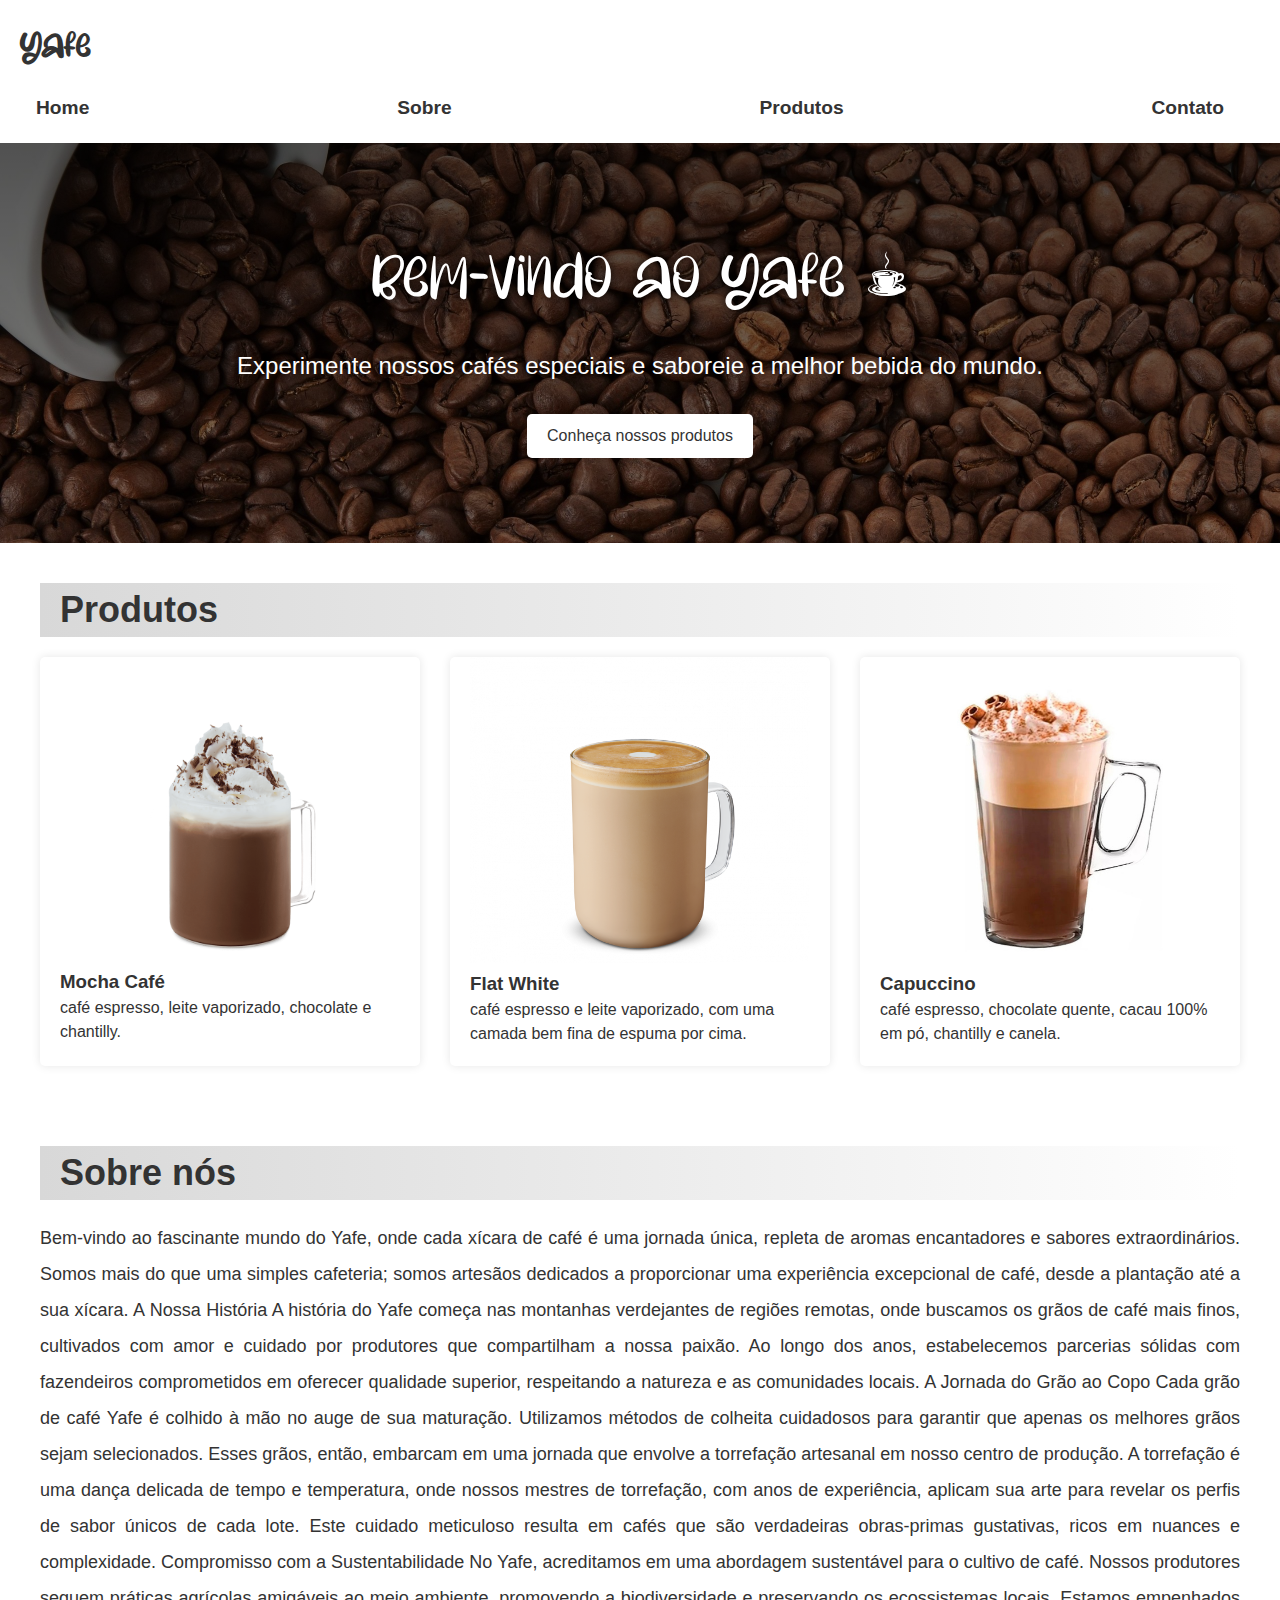
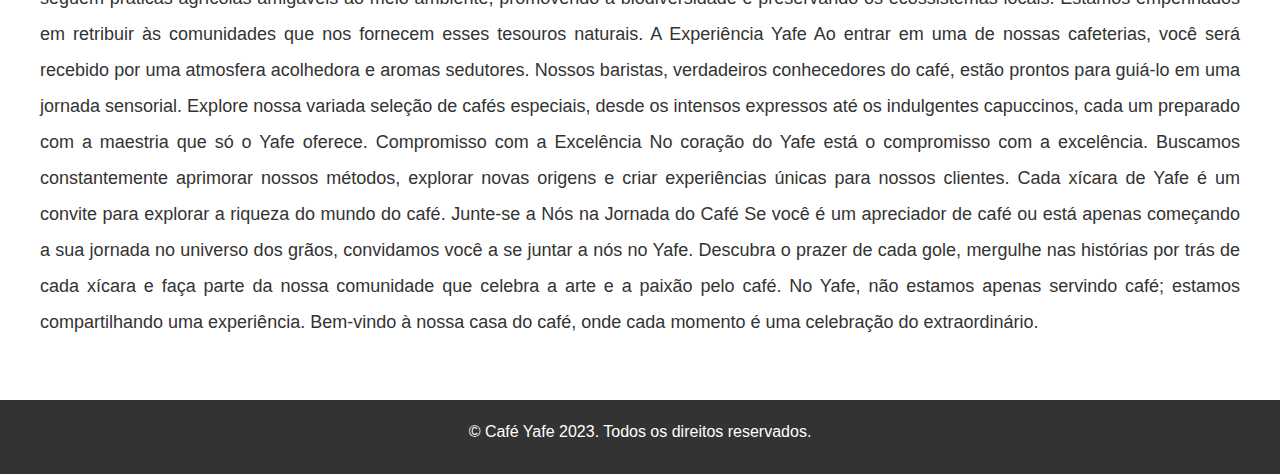
<file: index.html>
<!DOCTYPE html>
<html lang="pt-br">
<head>
  <meta charset="UTF-8">
  <meta http-equiv="X-UA-Compatible" content="IE=edge">
  <meta name="viewport" content="width=device-width, initial-scale=1.0">
  <link rel="stylesheet" href="style.css">
  <link rel="shortcut icon" href="imagens/924514.png" type="image/x-icon">
  <title>Yafe</title>
</head>
<body>
  <header>
    <h1>Yafe</h1>
    <nav>
      <ul>
        <li><a href="index.html">Home</a></li>
        <li><a href="index.html#sobre">Sobre</a></li>
        <li><a href="index.html#geral">Produtos</a></li>
        <li><a href="https://www.linkedin.com/nicolasmacardoso/" rel="external" target="_blank">Contato</a></li>
      </ul>
    </nav>
  </header>
  <main>
    <section id="banner">
      <h2>Bem-vindo ao Yafe <span class="icones">A</span></h2>
      <p>Experimente nossos cafés especiais e saboreie a melhor bebida do mundo.</p>
      <a href="index.html#geral" class="button">Conheça nossos produtos</a>
    </section>
   
      <section class="produtos" id="geral">
        <h2>Produtos</h2>
        <ul>
          <li>
            <a href="mocha.html">
              <img src="imagens/mocha.jpg" alt="Café Especial 1">
              <h3>Mocha Café</h3>
              <p>café espresso, leite vaporizado, chocolate e chantilly.</p>
            </a>
          </li>
          <li>
            <a href="flatwhite.html">
              <img id="flatwhite" src="imagens/flat-white.png" alt="Café Especial 2">
              <h3>Flat White</h3>
              <p>café espresso e leite vaporizado, com uma camada bem fina de espuma por cima.</p>
            </a>
          </li>
          <li>
            <a href="capuccino.html">
              <img id="capuccino" src="imagens/capuccino.jpg" alt="Café Especial 3">
              <h3>Capuccino</h3>
              <p>café espresso, chocolate quente, cacau 100% em pó, chantilly e canela.</p>
            </a>
          </li>
        </ul>
      </section>
      <section id="sobre">
        <h2>Sobre nós</h2>
        <p>Bem-vindo ao fascinante mundo do Yafe, onde cada xícara de café é uma jornada única, repleta de aromas encantadores e sabores extraordinários. Somos mais do que uma simples cafeteria; somos artesãos dedicados a proporcionar uma experiência excepcional de café, desde a plantação até a sua xícara.
  
          A Nossa História
          
          A história do Yafe começa nas montanhas verdejantes de regiões remotas, onde buscamos os grãos de café mais finos, cultivados com amor e cuidado por produtores que compartilham a nossa paixão. Ao longo dos anos, estabelecemos parcerias sólidas com fazendeiros comprometidos em oferecer qualidade superior, respeitando a natureza e as comunidades locais.
          
          A Jornada do Grão ao Copo
          
          Cada grão de café Yafe é colhido à mão no auge de sua maturação. Utilizamos métodos de colheita cuidadosos para garantir que apenas os melhores grãos sejam selecionados. Esses grãos, então, embarcam em uma jornada que envolve a torrefação artesanal em nosso centro de produção.
          
          A torrefação é uma dança delicada de tempo e temperatura, onde nossos mestres de torrefação, com anos de experiência, aplicam sua arte para revelar os perfis de sabor únicos de cada lote. Este cuidado meticuloso resulta em cafés que são verdadeiras obras-primas gustativas, ricos em nuances e complexidade.
          
          Compromisso com a Sustentabilidade
          
          No Yafe, acreditamos em uma abordagem sustentável para o cultivo de café. Nossos produtores seguem práticas agrícolas amigáveis ao meio ambiente, promovendo a biodiversidade e preservando os ecossistemas locais. Estamos empenhados em retribuir às comunidades que nos fornecem esses tesouros naturais.
          
          A Experiência Yafe
          
          Ao entrar em uma de nossas cafeterias, você será recebido por uma atmosfera acolhedora e aromas sedutores. Nossos baristas, verdadeiros conhecedores do café, estão prontos para guiá-lo em uma jornada sensorial. Explore nossa variada seleção de cafés especiais, desde os intensos expressos até os indulgentes capuccinos, cada um preparado com a maestria que só o Yafe oferece.
          
          Compromisso com a Excelência
          
          No coração do Yafe está o compromisso com a excelência. Buscamos constantemente aprimorar nossos métodos, explorar novas origens e criar experiências únicas para nossos clientes. Cada xícara de Yafe é um convite para explorar a riqueza do mundo do café.
          
          Junte-se a Nós na Jornada do Café
          
          Se você é um apreciador de café ou está apenas começando a sua jornada no universo dos grãos, convidamos você a se juntar a nós no Yafe. Descubra o prazer de cada gole, mergulhe nas histórias por trás de cada xícara e faça parte da nossa comunidade que celebra a arte e a paixão pelo café.
          
          No Yafe, não estamos apenas servindo café; estamos compartilhando uma experiência. Bem-vindo à nossa casa do café, onde cada momento é uma celebração do extraordinário.</p>
      </section>
  </main>
  <footer>
    <p>&copy; Café Yafe 2023. Todos os direitos reservados.</p>
  </footer>
</body>
</html>
</file>
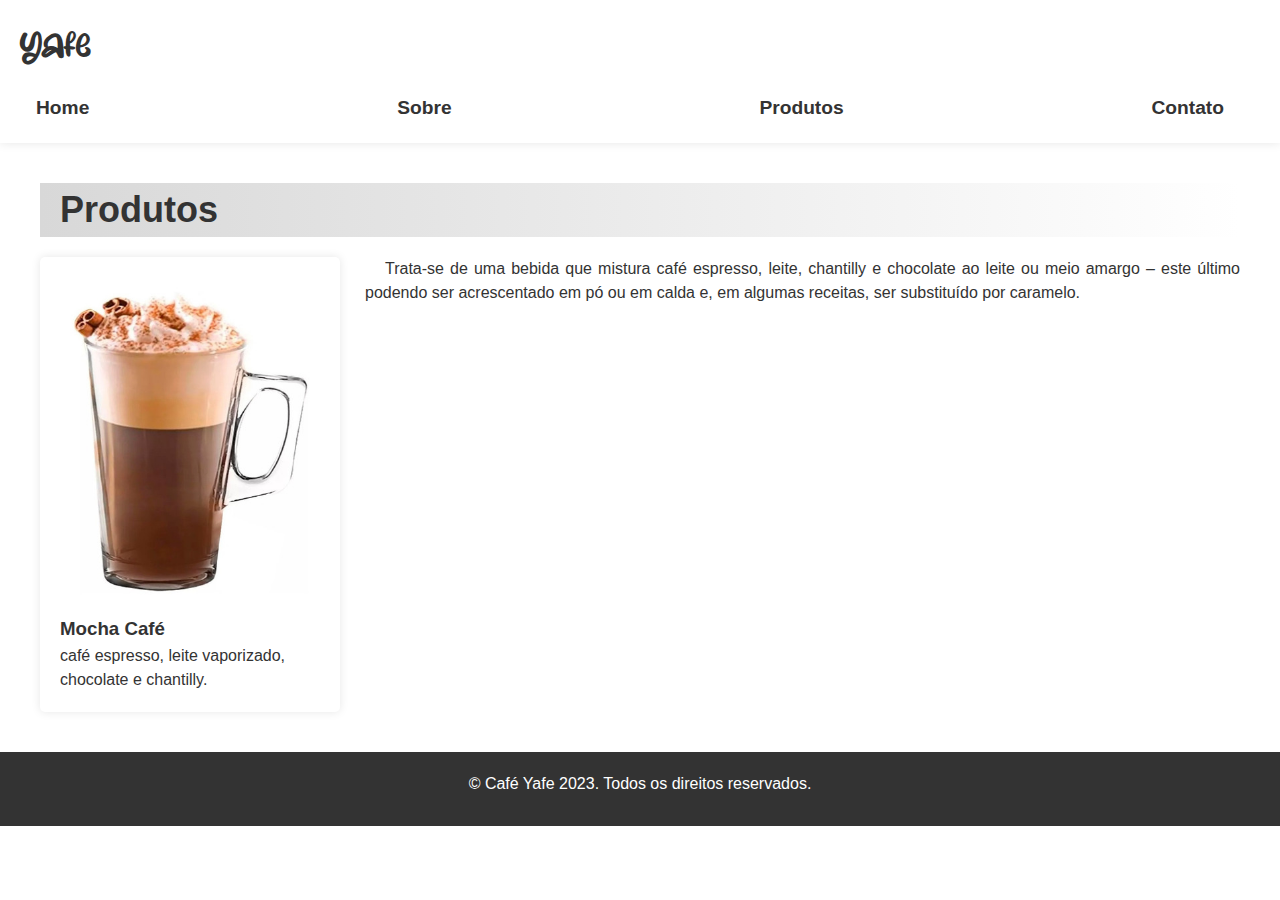
<file: capuccino.html>
<!DOCTYPE html>
<html lang="pt-br">
<head>
  <meta charset="UTF-8">
  <meta http-equiv="X-UA-Compatible" content="IE=edge">
  <meta name="viewport" content="width=device-width, initial-scale=1.0">
  <link rel="stylesheet" href="style.css">
  <link rel="shortcut icon" href="imagens/924514.png" type="image/x-icon">
  <title>Yafe</title>
</head>
<body>
    <header>
        <h1>Yafe</h1>
        <nav>
          <ul>
            <li><a href="index.html">Home</a></li>
            <li><a href="index.html#banner">Sobre</a></li>
            <li><a href="#produtos">Produtos</a></li>
            <li><a href="https://www.instagram.com/yoriyoi/" rel="external" target="_blank">Contato</a></li>
          </ul>
        </nav>
    </header>
    <main>
        <section class="produtos separados">
        <h2>Produtos</h2>
        <ul>
            <li>
                <img src="imagens/capuccino.jpg" alt="Café Especial 1">
                <h3>Mocha Café</h3>
                <p>café espresso, leite vaporizado, chocolate e chantilly.</p>
            </li>
            <p>Trata-se de uma bebida que mistura café espresso, leite, chantilly e chocolate ao leite ou meio amargo – este último podendo ser acrescentado em pó ou em calda e, em algumas receitas, ser substituído por caramelo.</p>
        </ul>
        </section>
    </main>
    <footer>
        <p>&copy; Café Yafe 2023. Todos os direitos reservados.</p>
    </footer>
</section>
</body>
</html>
</file>
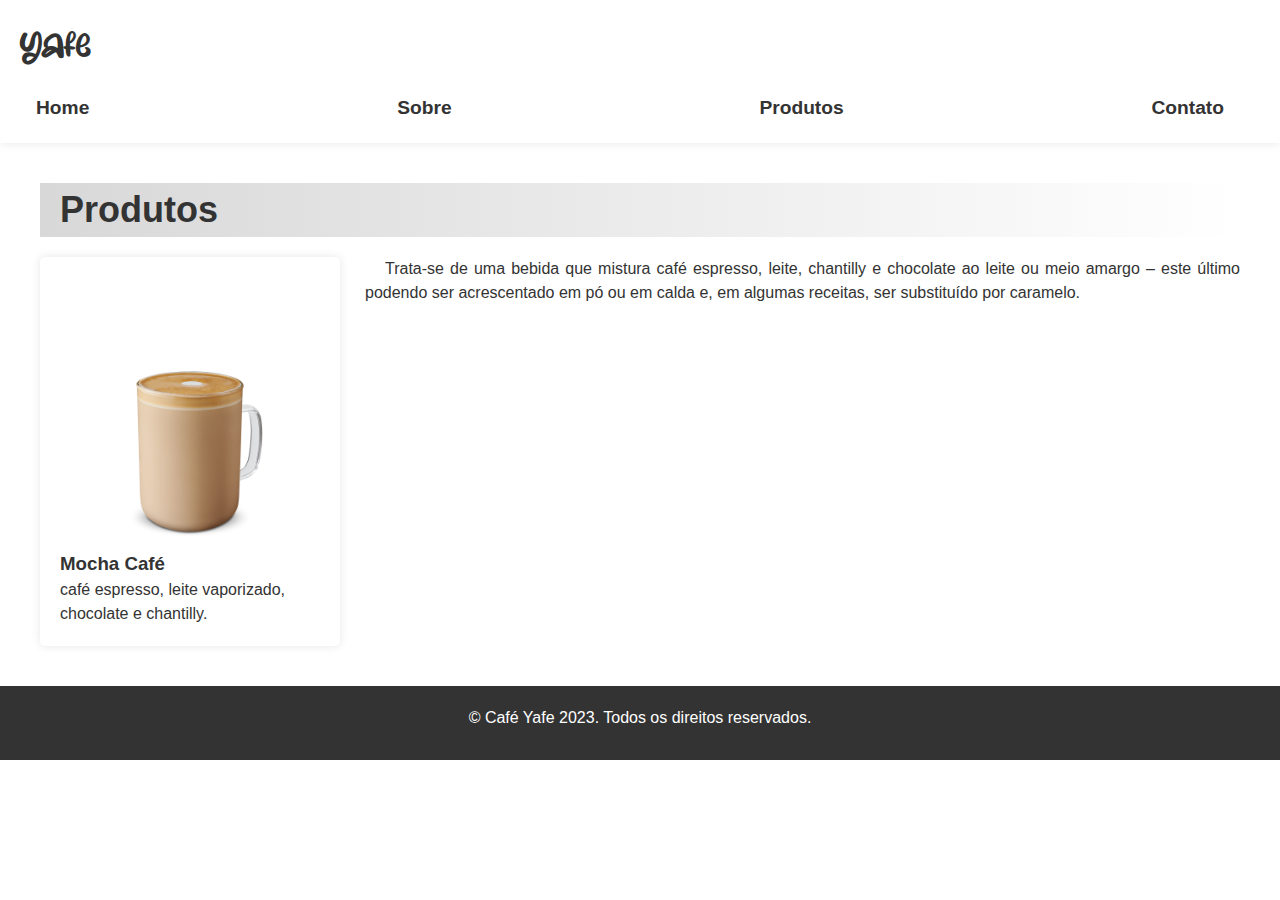
<file: flatwhite.html>
<!DOCTYPE html>
<html lang="pt-br">
<head>
  <meta charset="UTF-8">
  <meta http-equiv="X-UA-Compatible" content="IE=edge">
  <meta name="viewport" content="width=device-width, initial-scale=1.0">
  <link rel="stylesheet" href="style.css">
  <link rel="shortcut icon" href="imagens/924514.png" type="image/x-icon">
  <title>Yafe</title>
</head>
<body>
    <header>
        <h1>Yafe</h1>
        <nav>
          <ul>
            <li><a href="index.html">Home</a></li>
            <li><a href="index.html#banner">Sobre</a></li>
            <li><a href="#produtos">Produtos</a></li>
            <li><a href="https://www.instagram.com/yoriyoi/" rel="external" target="_blank">Contato</a></li>
          </ul>
        </nav>
    </header>
    <main>
        <section class="produtos separados">
        <h2>Produtos</h2>
        <ul>
            <li>
                <img src="imagens/flat-white.png" alt="Café Especial 1">
                <h3>Mocha Café</h3>
                <p>café espresso, leite vaporizado, chocolate e chantilly.</p>
            </li>
            <p>Trata-se de uma bebida que mistura café espresso, leite, chantilly e chocolate ao leite ou meio amargo – este último podendo ser acrescentado em pó ou em calda e, em algumas receitas, ser substituído por caramelo.</p>
        </ul>
        </section>
    </main>
    <footer>
        <p>&copy; Café Yafe 2023. Todos os direitos reservados.</p>
    </footer>
</section>
</body>
</html>
</file>
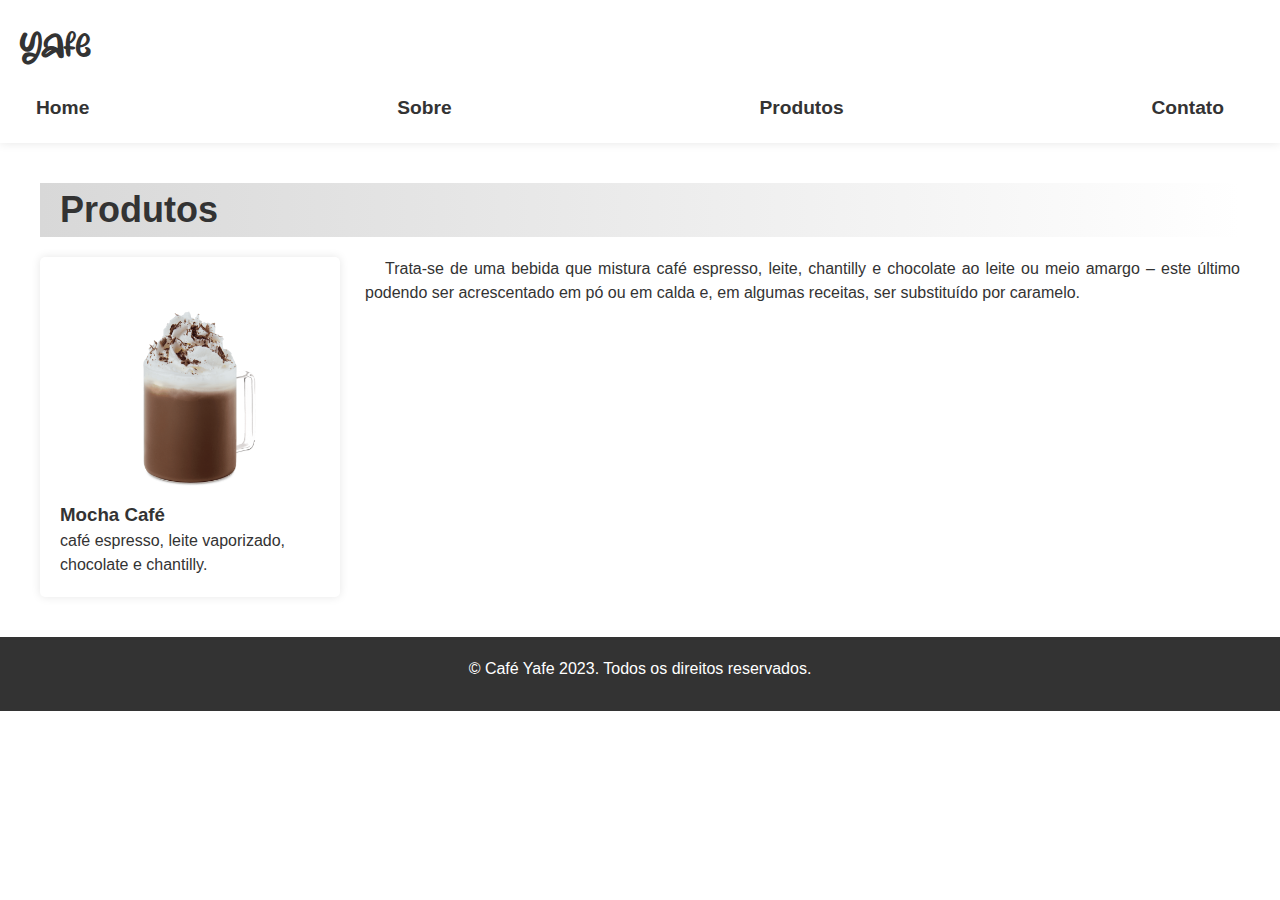
<file: mocha.html>
<!DOCTYPE html>
<html lang="pt-br">
<head>
  <meta charset="UTF-8">
  <meta http-equiv="X-UA-Compatible" content="IE=edge">
  <meta name="viewport" content="width=device-width, initial-scale=1.0">
  <link rel="stylesheet" href="style.css">
  <link rel="shortcut icon" href="imagens/924514.png" type="image/x-icon">
  <title>Yafe</title>
</head>
<body>
    <header>
        <h1>Yafe</h1>
        <nav>
          <ul>
            <li><a href="index.html">Home</a></li>
            <li><a href="index.html#banner">Sobre</a></li>
            <li><a href="#produtos">Produtos</a></li>
            <li><a href="https://www.instagram.com/yoriyoi/" rel="external" target="_blank">Contato</a></li>
          </ul>
        </nav>
    </header>
    <main>
        <section class="produtos separados">
        <h2>Produtos</h2>
        <ul>
            <li>
            <a href="mocha.html">
                <img src="imagens/mocha.jpg" alt="Café Especial 1">
                <h3>Mocha Café</h3>
                <p>café espresso, leite vaporizado, chocolate e chantilly.</p>
            </a> 
            </li>
            <p>Trata-se de uma bebida que mistura café espresso, leite, chantilly e chocolate ao leite ou meio amargo – este último podendo ser acrescentado em pó ou em calda e, em algumas receitas, ser substituído por caramelo.</p>
        </ul>
        </section>
    </main>
    <footer>
        <p>&copy; Café Yafe 2023. Todos os direitos reservados.</p>
    </footer>
</section>
</body>
</html>
</file>
<file: style.css>
@font-face {
    font-family: 'Hot Coffe';
    src: url(fontes/Hot\ Coffee.otf) format('truetype');
}

@font-face {
    font-family: 'Coffe Icons';
    src: url(fontes/coffee\ icons.ttf) format('truetype');
}
:root {
  --cor-padrao-escura: rgb(51, 51, 51);
  --cor-padrao-escura2: rgb(31, 31, 31);
  --cor-padrao-escura3: rgb(23, 23, 23);
  --cor-padrao-clara: rgb(255, 255, 255);
  --cor-padrao-clara2: rgb(216, 216, 216);
  --cor-padrao-clara3: rgb(180, 180, 180);
  --cor-fundo-marrom: rgb(51, 31, 22);
  --fonte-estilizada: 'Hot Coffe', cursive;
  --fonte-padrao:Arial, Verdana, Helvetica, sans-serif;
  --icones: 'Coffe Icons';
  --vainotomatoma: 20px;
}

* {
    margin: 0;
    padding: 0; 
    box-sizing: border-box;
    font-family: var(--fonte-padrao);
  }
  
body {
  font-family: Arial, sans-serif;
  font-size: 16px;
  line-height: 1.5;
  color: var(--cor-padrao-escura);
}
.icones {
  font-family: var(--icones);
}

a {
  color: var(--cor-padrao-escura);
  text-decoration: none;
}

header {
  background-color: var(--cor-padrao-clara);
  padding: 20px;
  box-shadow: 0 0 10px rgba(0, 0, 0, 0.1);
}

header h1 {
  font-size: 36px;
  font-weight: bold;
  margin-bottom: 20px;
  font-family: var(--fonte-estilizada);
}

nav ul {
  list-style: none;
  display: flex;
  justify-content: space-between;
}

nav li {
  margin-right: 20px;
}

nav a {
  font-weight: bold;
  padding: 16px;
  border-radius: 15px;
  font-size: 1.2em;
}

nav a:hover {
  background-color: var(--cor-fundo-marrom);
  color: var(--cor-padrao-clara);
  transition-duration: 0.3s;
}

#banner {
  background-image: linear-gradient(to top, rgba(0, 0, 0, 0.452), rgba(0, 0, 0, 0.678)), url('imagens/cafe-banner.jpg');
  background-size: cover;
  background-position: center;
  height: 400px;
  display: flex;
  flex-direction: column;
  justify-content: center;
  align-items: center;
  text-align: center;
  color: var(--cor-padrao-clara);
  padding: 20px;
}

#banner h2 {
  font-family: var(--fonte-estilizada);
  font-size: 4em;
  font-weight: normal;
  margin-bottom: 20px;
  text-shadow: 0 0 10px rgb(0, 0, 0);
}

#banner p {
  font-size: 24px;
  margin-bottom: 30px;
  text-shadow: 0 0 10px rgba(0, 0, 0, 0.3);
}

.button {
  display: inline-block;
  padding: 10px 20px;
  background-color: var(--cor-padrao-clara);
  color: var(--cor-padrao-escura);
  border-radius: 5px;
  box-shadow: 0 0 10px rgba(0, 0, 0, 0.1);
  transition: all 0.3s ease;
}

.button:hover {
  background-color: var(--cor-padrao-escura);
  color: var(--cor-padrao-clara);
}

#sobre {
  background-color: var(--cor-padrao-clara);
  padding: 40px;
}

#sobre h2 {
  font-size: 36px;
  font-weight: bold;
  margin-bottom: 20px;
  background-image: linear-gradient(to right,var(--cor-padrao-clara2) , rgb(255, 255, 255));
  padding-left: 20px;
}

#sobre p {
  font-size: 18px;
  line-height: 2;
  margin-bottom: 20px;
  align-items: center;
  text-align: justify;
  width: 100%;
}

.produtos {
  padding: 40px;
}
li img{
  max-width: 100%;
}
#flatwhite{
  margin-top: -18%;
}
#capuccino{
  margin-left: 20%;
  max-width: 66%;
}

.produtos h2 {
  font-size: 36px;
  font-weight: bold;
  margin-bottom: 20px;
  background-image: linear-gradient(to right,var(--cor-padrao-clara2) , rgb(255, 255, 255));
  padding-left: 20px;
}

.produtos ul {
  list-style: none;
  display: flex;
  justify-content: space-between;
}

.produtos li {
  flex-basis: calc(33.33% - 20px);
  background-color: var(--cor-padrao-clara);
  padding: 20px;
  box-shadow: 0 0 10px rgba(0, 0, 0, 0.1);
  border-radius: 5px;
  overflow: hidden;
}

@media screen and (max-width: 800px) {
  #geral ul {
    flex-wrap: wrap;
  }
  
  
  #geral li {
    flex-basis: 100%;
    margin-bottom: 20px;
  }
}

.separados li {
  min-width: 300px;
}

.separados {
  display: block;
}

.separados ul > p {
  text-indent: 20px;
  width: 100%;
  text-align: justify;
  margin-left: 25px;
}


footer {
background-color: var(--cor-padrao-escura);
color: var(--cor-padrao-clara);
padding: 20px;
text-align: center;
}

footer p {
margin-bottom: 10px;
}

footer {
background-color: var(--cor-padrao-escura);
color: var(--cor-padrao-clara);
padding: 20px;
text-align: center;
}

footer p {
margin-bottom: 10px;
}
</file>
